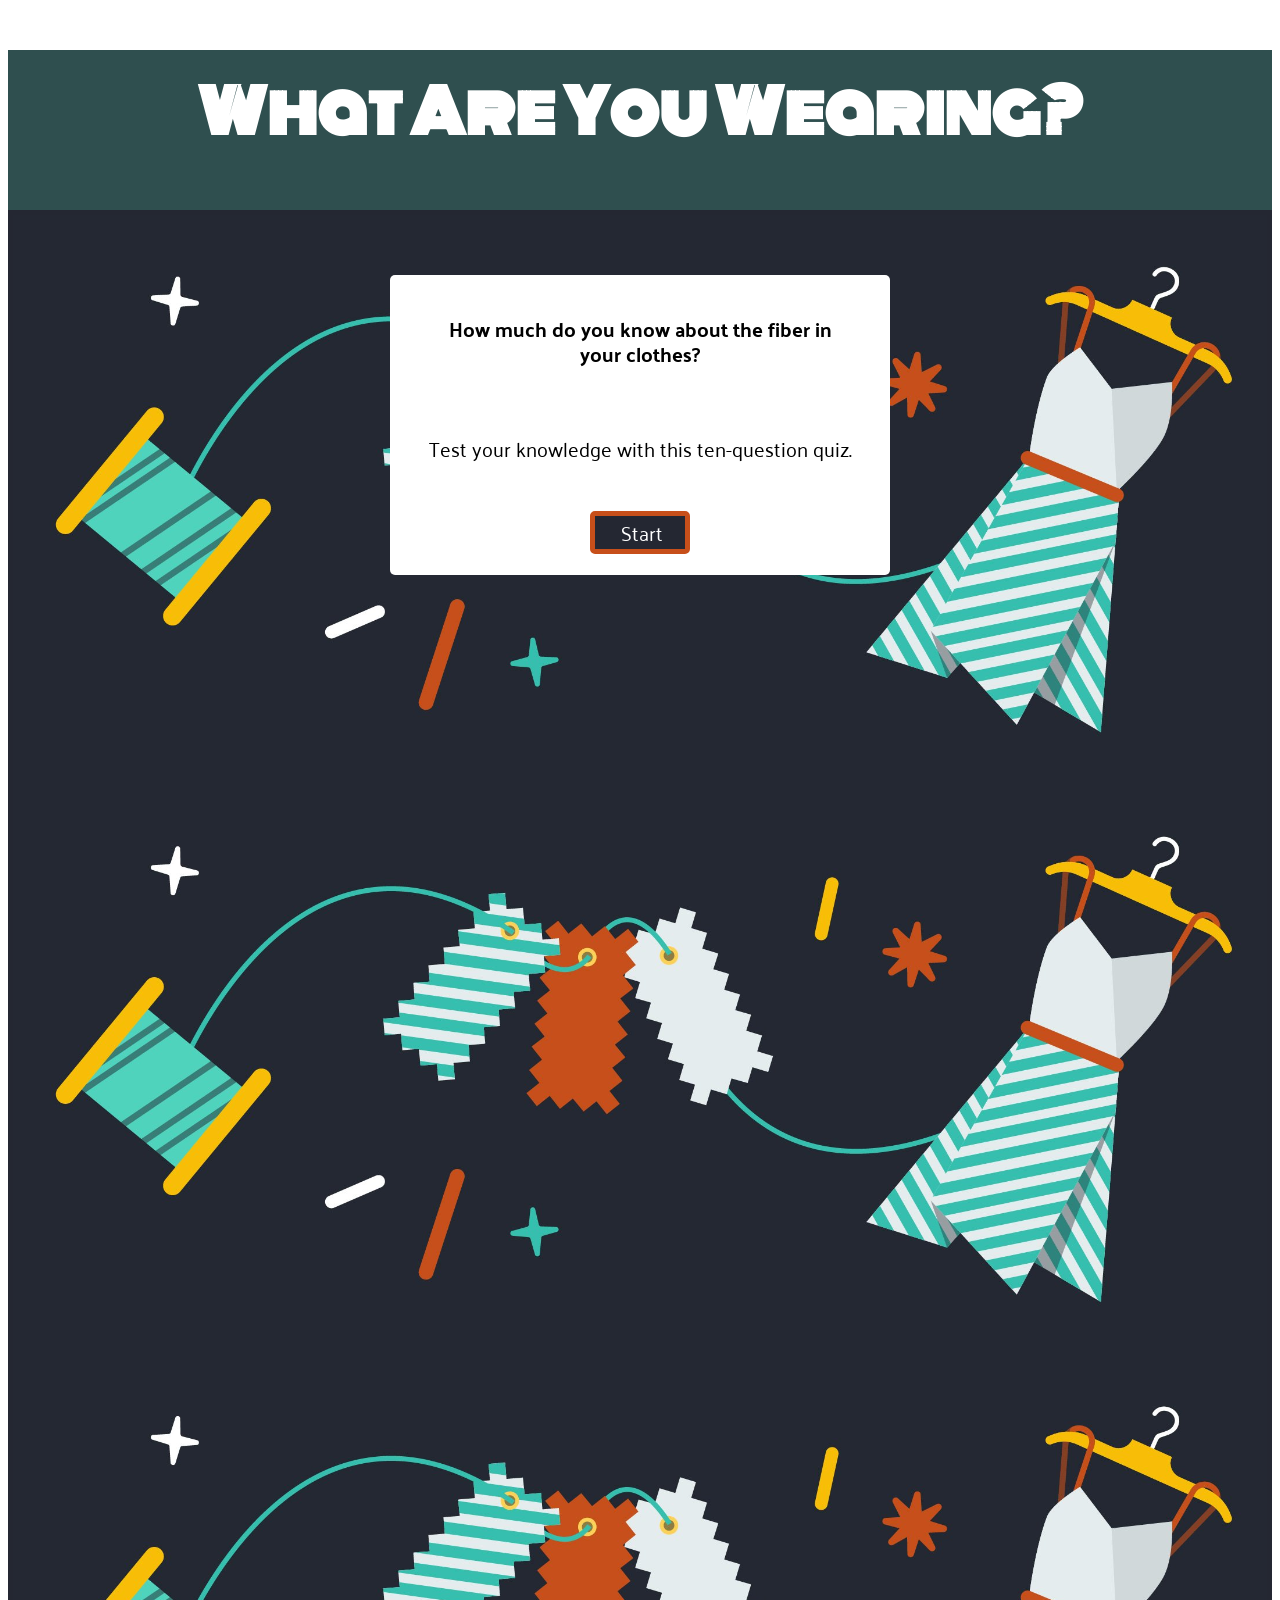
<file: index.html>
<!DOCTYPE html>
<html lang="en">
    <head>
        <meta charset="UTF-8">
        <meta name="viewport" content="width=device-width, initial-scale=1.0">
        <meta http-equiv="X-UA-Compatible" content="ie=edge">
        <title>What Are You Wearing?</title>
        <link rel="stylesheet" href="https://meyerweb.com/eric/tools/css/reset/reset.css">
        <link href="https://fonts.googleapis.com/css?family=Monoton|Palanquin&display=swap" rel="stylesheet">
        <link rel = "stylesheet" href = "index.css">
    </head>
    
    <body>
        <header>
            <section class = "quiz-title">
                <h1> What Are You Wearing? </h1>
            </section> 
        </header>



        <main>
            <!-- Start Page: this is what the user sees when they first navigate to the app -->
            <section class = "start-background js-start">
                <section class = "start-page">
                        <h3> How much do you know about the fiber in your clothes?</h3>
                        <p>Test your knowledge with this ten-question quiz.</p>
                        <button type="button" class="js-start-button">Start</button>
                </section>
            </section>

            <!-- Question / Answer Page: these are the quiz questions and answers the user navigates through -->
            <section class = "question-and-answer js-question-and-answer">
                
                <section class = "score-keeper js-score-keeper">
                        <ul>
                            <li>Question: <span class="js-current-question-number">  0  </span>  of  10</li>
                            <li>Score: <span class="js-current-score">  0</span></li>
                        </ul>
                </section>

                <!-- Question Page -->
                <section class = "question js-question-and-options"></section> 

                <!-- Answer Page -->
                <section class = "answer js-answer"></section>

            </section>

            <!-- End Page     -->
            <section class = "end js-end"></section>
        </main>

        <script
            src="https://code.jquery.com/jquery-3.4.1.min.js"
            integrity="sha256-CSXorXvZcTkaix6Yvo6HppcZGetbYMGWSFlBw8HfCJo="
            crossorigin="anonymous">
        </script>
        <script src="index.js"></script>
    </body>
</html>
</file>
<file: index.css>
* {
    box-sizing: border-box;
    text-align: center;
    font-family: 'Palanquin', sans-serif;
    font-size: 20px;
    line-height: 25px;
}

.quiz-title {
    width: 100%;
    background-color: darkslategray;
    color: white;
}

h1 {
    padding-top: 30px;
    font-family: 'Monoton', cursive;
    font-size: 40px;
}

h2, h3 {
    padding: 20px;
}

p {    
    font-size: 20px;
    padding: 10px;
}

.start-background {
    width: 100%;
    border: 5px solid #242732;
    background: url("images/background.jpg");
    background-size: 100%;
}

.start-page {
    display: flex;
    flex-direction: column;
    justify-content: center;
    align-items: center;
    background: white;
    border: 2px #242732;
    padding: 20px;
    margin: auto;
    margin-top: 60px;
    border-radius: 5px;
}

button {
    height: 60px;
    width: 100px;
    font-style: bold;
    color: white;
    margin-top: 20px;
    margin-bottom: 20px;
    padding-top: 4px;
    padding-bottom: 4px;
    padding-left: 10px;
    cursor: pointer;
    background-color: #242732;
    border: 5px solid #c74f1a;
    border-radius: 5px;
}

.score-keeper {
    display: none;
    height: 50px;
    width: 100%;
    padding-top: 3px;
    padding-bottom: 3px;
}

.question-and-answer {
    display: flex none;
    flex-direction: column;
    justify-content: center;
    align-items: center;
    width: 100%;
    
}


.question-string {
    width: 100%;

}

.one-word-answer {
    font-size: 30px;
    font-style: bold;
}

 .answer {
    display: flex;
    flex-direction: column;
    justify-content: center;
    align-items: center;
}

.answer p {
    width: 100%;
    padding: 10px;
    padding-left: 100px;
    padding-right: 100px;
}

.end {
    display: none;
    height: 500px;
    width: 100%;
}

@media screen and (min-width: 320px) {
      .quiz-title {
        height: 160px;
    }

    h1 {
        font-size: 40px;
        padding: 10px;
        padding-top: 40px;
    }    

    .start-page {
        height: 350px;
        width: 300px;
    }

    .start-background {
        height: 800px;
        width: 100%;
    }

    .question-string {
        width: 100%;
        padding-left: 30px;
        padding-right: 30px;
        padding-bottom: 30px;
    }

    .score-keeper li {
        display: inline-block;
        padding-left: 5px;
        padding-right: 10px;
        padding-top: 2px;
        padding-bottom: 2px;
        list-style: none;
    }

    .answer p {
      padding-left: 10px;
      padding-right: 10px;
    }

    .answer p img {
      width: 300px;
    }
    
}

@media screen and (min-width: 768px) {
    .quiz-title {
        height: 100px;
        width: 100%;
    }

    h1 {
        font-size: 40px;
        padding: 30px;
    }

    .start-page {
        height: 300px;
        width: 500px;
    }

    .start-background {
        height: 1366px;
    }

    .question-string {
        width: 100%;
        padding: 30px;
    }

    .score-keeper li {
        display: inline-block;
        padding-left: 50px;
        padding-right: 100px;
        padding-top: 10px;
        padding-bottom: 20px;
        list-style: none;
    }

    .answer p {
      padding-left: 50px;
      padding-right: 50px;
    }

    .answer p img {
        width: 500px;
    }
}

@media screen and (min-width: 1025px) {
    .quiz-title {
        height: 160px;
        width: 100%;
    }

    h1 {
        font-size: 60px;
        padding: 50px;
    }

    .start-background {
        height: 1404px;
    }

    .question-string {
        width: 100%;
        padding: 30px;
        padding-left: 300px;
        padding-right: 300px;

    }

    .score-keeper li {
        display: inline-block;
        padding-left: 50px;
        padding-right: 100px;
        padding-top: 10px;
        padding-bottom: 20px;
        list-style: none;
    }


    .answer p {
        padding-left: 100px;
        padding-right: 100px;
    }

    .answer p img {
        width: 600px;
    }
}
</file>
